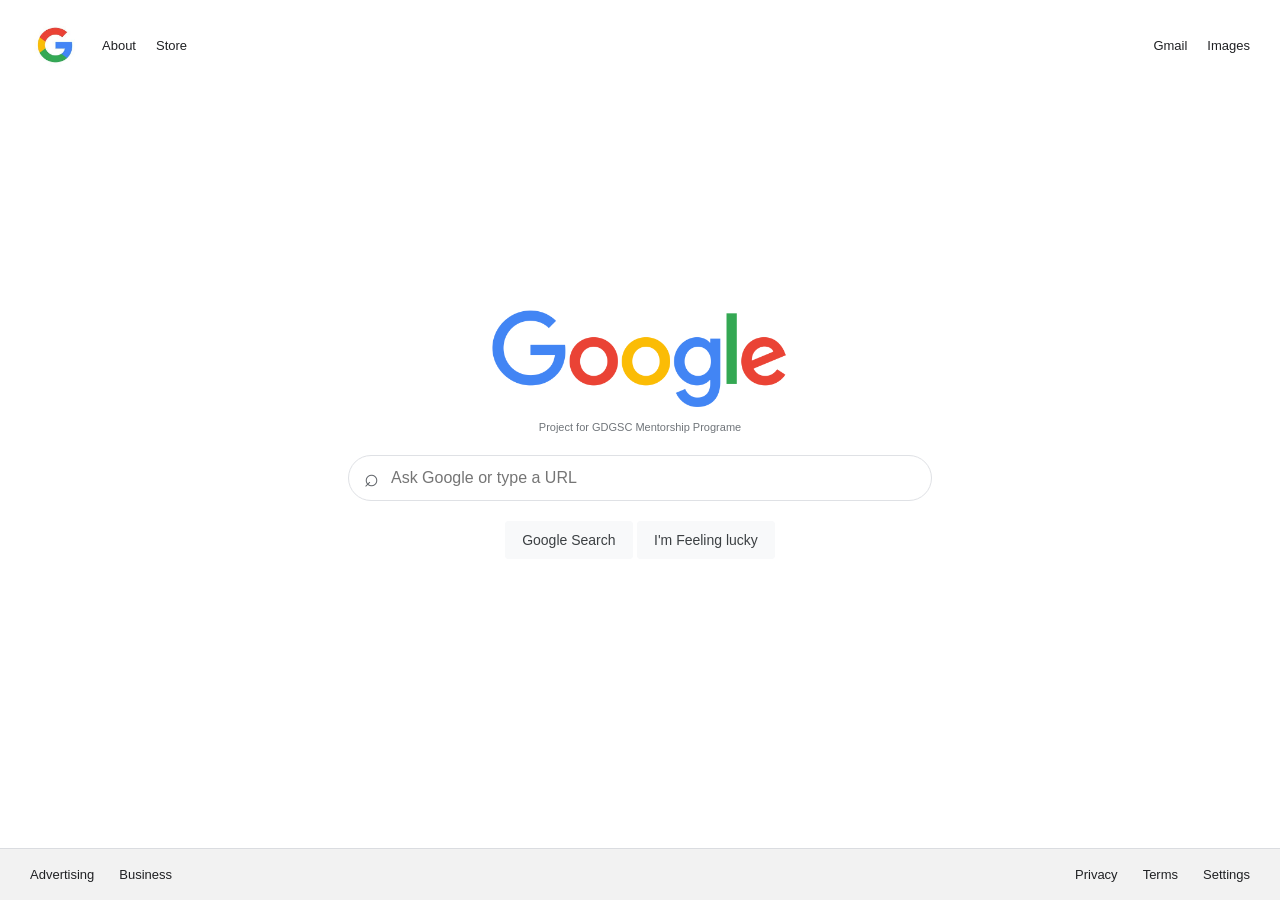
<file: index.html>
<!DOCTYPE html>
<html lang="en">
<head>
    <meta charset="UTF-8">
    <meta name="viewport" content="width=device-width, initial-scale=1.0">
    <title>Google Homepage </title>
    <link rel="stylesheet" href="styles.css">
</head>
<body>

    <header>
        <nav class="top-nav">
            <div class="left-links">
                <img src="assets/googlelogo.jpg" class="googlelogo">    
                <a href="https://about.google/?fg=1&utm_source=google-IN&utm_medium=referral&utm_campaign=hp-header">About</a>
                <a href="https://store.google.com/in/?utm_source=hp_header&utm_medium=google_ooo&utm_campaign=GS100042&hl=en-IN">Store</a>
            </div>

            <div class="right-links">
                <a href="https://workspace.google.com/intl/en-US/gmail/">Gmail</a>
                <a href="https://images.google.com/">Images</a>
            </div>
        </nav>
    </header>

    <main>
        <section class="search-area" >
   
        <img src="assets/google.png" class="logo">

            <p class="notice">Project for GDGSC Mentorship Programe</p>

            <form class="search-form" role="search">
                <label class="visually-hidden" for="search">Search the web</label>

                <span class="search-icon" aria-hidden="true">⌕</span>

                <input type="search" id="search" name="q" placeholder="Ask Google or type a URL" >
            </form>

            <div class="buttons">
                 <a href="https://www.google.com" class="button-link">Google Search</a>

                 <a href="https://doodles.google/" class="button-link">I'm Feeling lucky</a>
            </div>

        </section>
    </main>

    <footer>
        <div class="footer-left">
            <a href="https://business.google.com/in/google-ads/">Advertising</a>
            <a href="https://business.google.com/in/business-profile/">Business</a>
        </div>

        <div class="footer-right">
            <a href="https://policies.google.com/privacy?hl=en-IN&fg=1">Privacy</a>
            <a href="https://policies.google.com/terms?hl=en-IN&fg=1">Terms</a>
            <a href="https://www.google.com/preferences?hl=en-IN&fg=1/">Settings</a>
        </div>
    </footer>

</body>
</html>
</file>
<file: styles.css>
* {
    box-sizing: border-box;  }

body {
    margin: 0;
    font-family: Arial, sans-serif;
    color: #202124;
    min-height: 100vh;
    display: flex;
    flex-direction: column;
}


.top-nav {
    display: flex;
    justify-content: space-between;
    align-items: center;
    padding: 20px 30px;
}


.googlelogo {
    width: 50px;
    height: 50px;
    object-fit: contain;
    margin-right: 2px;
}


.left-links,
.right-links {
    display: flex;
    align-items: center;
    gap: 20px;
}

a {
    color: #202124;
    text-decoration: none;
    font-size: 13px;
}

a:hover {
    text-decoration: underline;
}

main {
    flex: 1;
    display: flex;
    justify-content: center;
    align-items: center;
    padding: 30px 20px;
}

.search-area {
    width: 100%;
    max-width: 584px;
    text-align: center;
    margin-top: -80px;
}

.logo {
    width: 450px;
    height: 100px;
    object-fit: contain;
    margin: 0 auto 8px;
    display: block;
}


.notice {
    font-size: 11px;
    color: #70757a;
    margin-bottom: 22px;
}

.search-form {
    width: 100%;
    height: 46px;
    border: 1px solid #dfe1e5;
    border-radius: 24px;
    display: flex;
    align-items: center;
    padding: 0 15px;
}

.search-form:hover,
.search-form:focus-within {
    box-shadow: 0 1px 6px rgba(32, 33, 36, 0.25);
    border-color: transparent;
}

.search-icon {
    color: #5f6368;
    font-size: 25px;
    margin-right: 10px;
}


input[type="search"] {
    flex: 1;
    min-width: 0;
    border: none;
    outline: none;
    font-size: 16px;
    background: transparent;
    color: #202124;
}


.buttons {
    gap: 12px;
    margin-top: 30px;
}

.button-link {
    background: #f8f9fa;
    border: 1px solid #f8f9fa;
    border-radius: 4px;
    padding: 10px 16px;
    font-size: 14px;
    color: #3c4043;
}

.button-link:hover {
    border-color: #dadce0;
}



footer {
    background: #f2f2f2;
    border-top: 1px solid #dadce0;
    padding: 18px 30px;
    display: flex;
    justify-content: space-between;
    gap: 20px;
}

.footer-left,
.footer-right {
    display: flex;
    gap: 25px;
}

.visually-hidden {
    position: absolute;
    width: 1px;
    height: 1px;
    padding: 0;
    margin: -1px;
    overflow: hidden;
    clip-path: inset(50%);
    white-space: nowrap;
    border: 0;
}

@media (max-width: 600px) {
    .top-nav {
        padding: 18px 15px;
    }

    .left-links,
    .right-links {
        gap: 12px;
    }

    main {
        padding: 20px 18px;
    }

    .search-area {
        margin-top: -40px;
    }

    .logo {
        font-size: 65px;
    }

    .buttons {
        gap: 8px;
    }

    button {
        padding: 10px 12px;
        font-size: 12px;
    }

    footer {
        flex-direction: column;
        padding: 20px 15px;
        gap: 20px;
    }

    .footer-left,
    .footer-right {
        justify-content: center;
        gap: 16px;
    }
}
</file>
<file: Google-Homepage-Clone/styles.css>
* {
    box-sizing: border-box;  }

body {
    margin: 0;
    font-family: Arial, sans-serif;
    color: #202124;
    min-height: 100vh;
    display: flex;
    flex-direction: column;
}


.top-nav {
    display: flex;
    justify-content: space-between;
    align-items: center;
    padding: 20px 30px;
}


.googlelogo {
    width: 50px;
    height: 50px;
    object-fit: contain;
    margin-right: 2px;
}


.left-links,
.right-links {
    display: flex;
    align-items: center;
    gap: 20px;
}

a {
    color: #202124;
    text-decoration: none;
    font-size: 13px;
}

a:hover {
    text-decoration: underline;
}

main {
    flex: 1;
    display: flex;
    justify-content: center;
    align-items: center;
    padding: 30px 20px;
}

.search-area {
    width: 100%;
    max-width: 584px;
    text-align: center;
    margin-top: -80px;
}

.logo {
    width: 450px;
    height: 100px;
    object-fit: contain;
    margin: 0 auto 8px;
    display: block;
}


.notice {
    font-size: 11px;
    color: #70757a;
    margin-bottom: 22px;
}

.search-form {
    width: 100%;
    height: 46px;
    border: 1px solid #dfe1e5;
    border-radius: 24px;
    display: flex;
    align-items: center;
    padding: 0 15px;
}

.search-form:hover,
.search-form:focus-within {
    box-shadow: 0 1px 6px rgba(32, 33, 36, 0.25);
    border-color: transparent;
}

.search-icon {
    color: #5f6368;
    font-size: 25px;
    margin-right: 10px;
}


input[type="search"] {
    flex: 1;
    min-width: 0;
    border: none;
    outline: none;
    font-size: 16px;
    background: transparent;
    color: #202124;
}


.buttons {
    gap: 12px;
    margin-top: 30px;
}

.button-link {
    background: #f8f9fa;
    border: 1px solid #f8f9fa;
    border-radius: 4px;
    padding: 10px 16px;
    font-size: 14px;
    color: #3c4043;
}

.button-link:hover {
    border-color: #dadce0;
}



footer {
    background: #f2f2f2;
    border-top: 1px solid #dadce0;
    padding: 18px 30px;
    display: flex;
    justify-content: space-between;
    gap: 20px;
}

.footer-left,
.footer-right {
    display: flex;
    gap: 25px;
}

.visually-hidden {
    position: absolute;
    width: 1px;
    height: 1px;
    padding: 0;
    margin: -1px;
    overflow: hidden;
    clip-path: inset(50%);
    white-space: nowrap;
    border: 0;
}

@media (max-width: 600px) {
    .top-nav {
        padding: 18px 15px;
    }

    .left-links,
    .right-links {
        gap: 12px;
    }

    main {
        padding: 20px 18px;
    }

    .search-area {
        margin-top: -40px;
    }

    .logo {
        font-size: 65px;
    }

    .buttons {
        gap: 8px;
    }

    button {
        padding: 10px 12px;
        font-size: 12px;
    }

    footer {
        flex-direction: column;
        padding: 20px 15px;
        gap: 20px;
    }

    .footer-left,
    .footer-right {
        justify-content: center;
        gap: 16px;
    }
}
</file>
